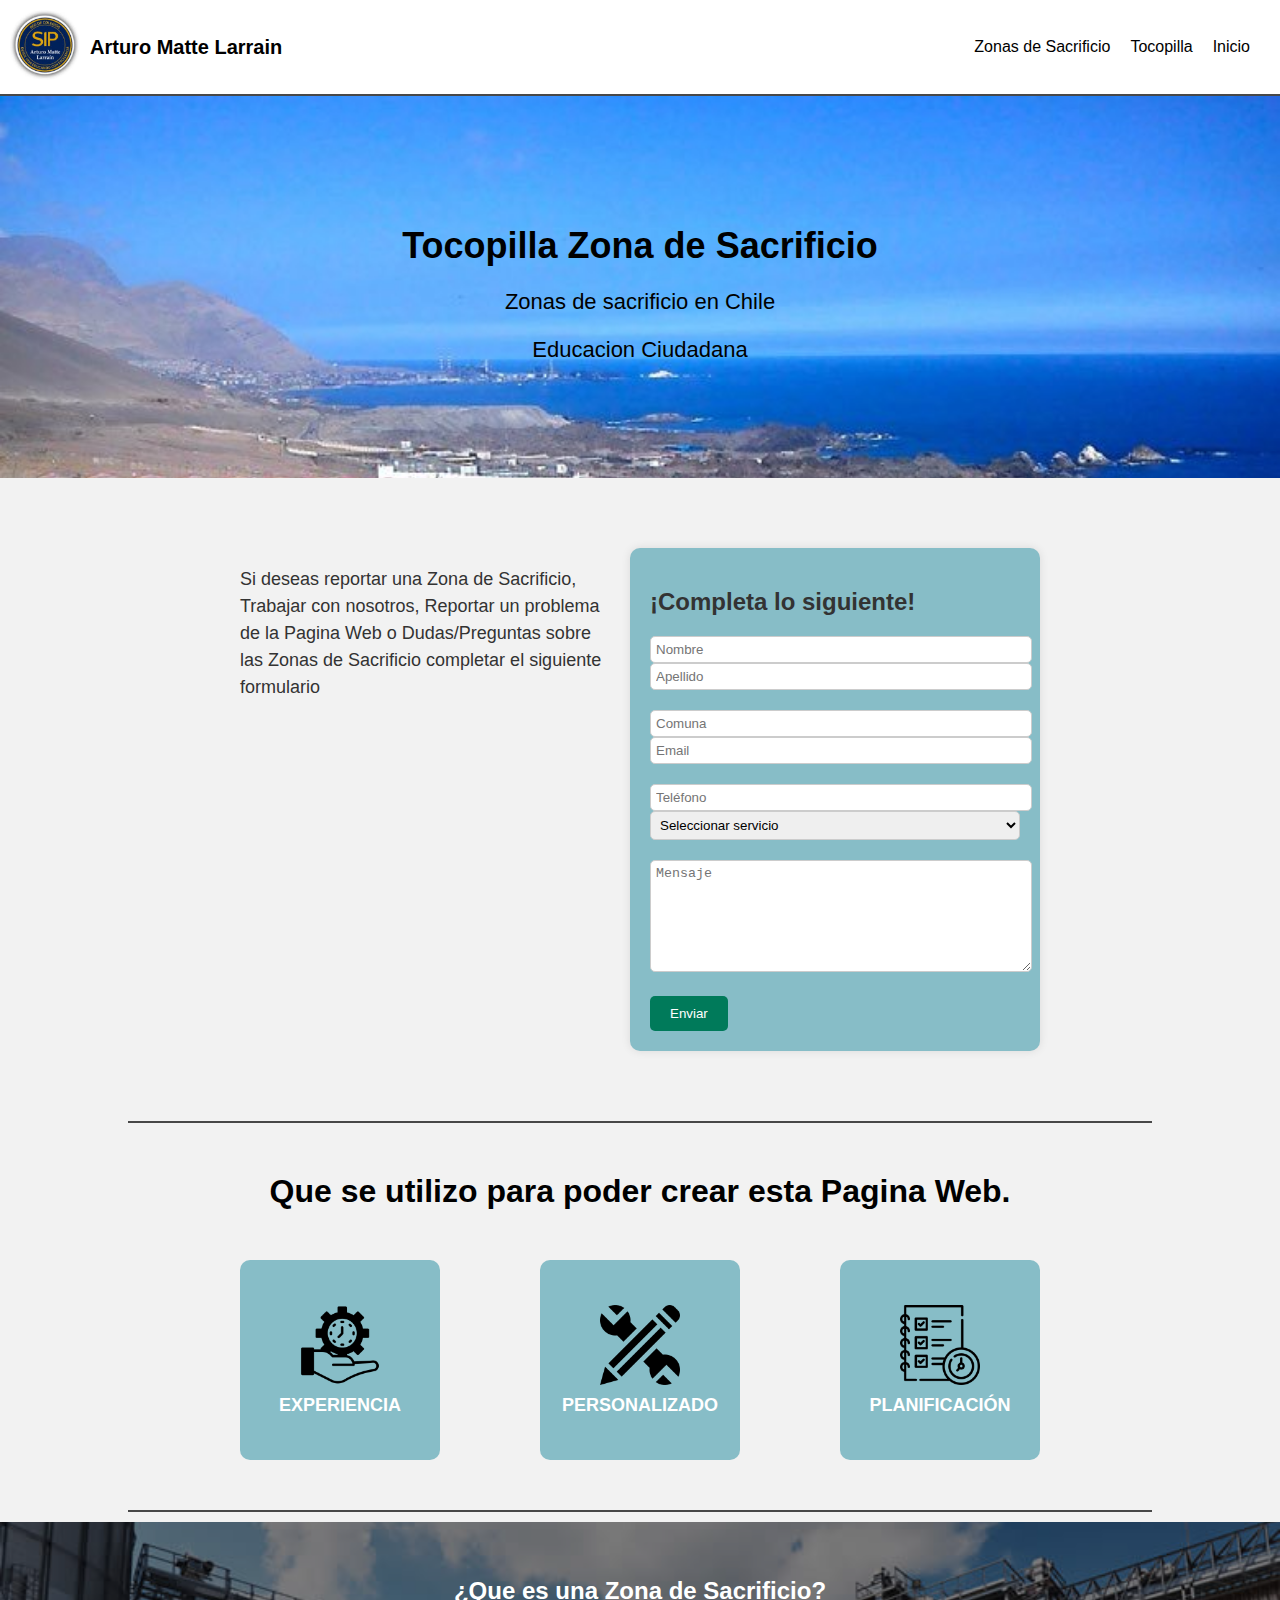
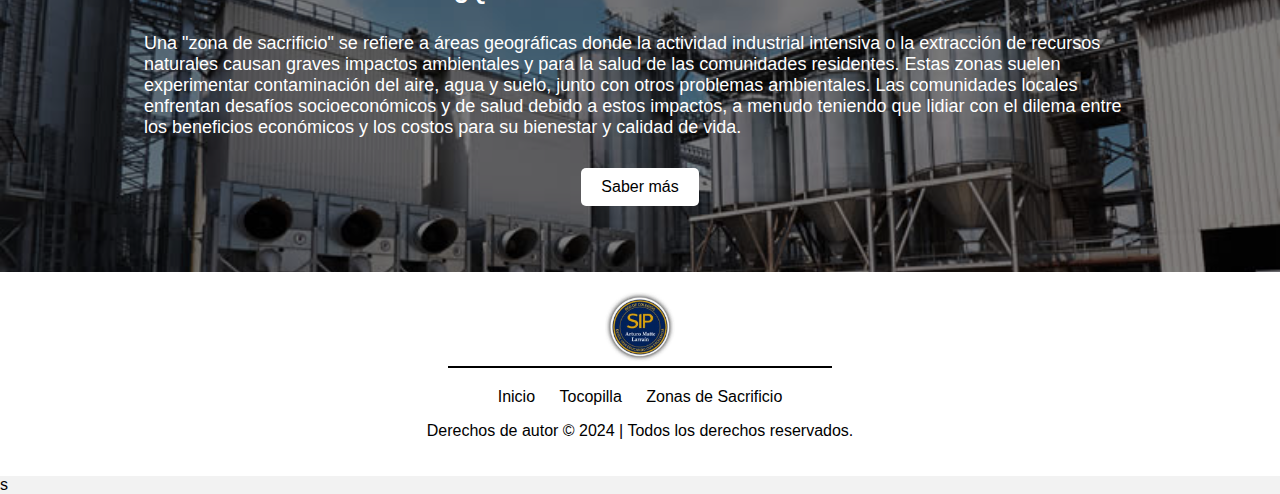
<file: index.html>
<!DOCTYPE html>
<html lang="en">

<head>
    <meta charset="UTF-8">
    <meta name="viewport" content="width=device-width, initial-scale=1.0">
    <title>Zonas de sacrificio</title>
    <link rel="stylesheet" href="style.css">
    <script src="java.js"></script>
    <link rel="icon" href="images/logo.png" type="image/x-icon">



</head>

<body>
    <!--Navegador-->
    <nav>
        <div class="logo-container">
            <a href="index.html"><img src="images/logosip.jpeg" alt="Logo-Sip" class="Logo-Sip"></a>
            <a href="index.html"><span class="logo-text">Arturo Matte Larrain</span></a>
        </div>
        <ul class="nav">
            <li><a href="zonadesacrifico.html">Zonas de Sacrificio</a></li>
            <li><a href="tocopilla.html">Tocopilla</a></li>
            <li><a href="index.html">Inicio</a></li>
        </ul>
    </nav>
    <!--Fin Navegador-->

    <!--Separador-->
    <div class="separador-container">
        <div class="separador"></div>
    </div>
    <!--Fin Separador-->

    <!--Foto principal-->
    <div class="backgroundprincipal">
        <div class="content-principal">
            <h1>Tocopilla Zona de Sacrificio</h1>
            <p>Zonas de sacrificio en Chile</p>
            <p>Educacion Ciudadana</p>
        </div>
    </div>
    <!--Fin Foto principal-->


    <!--Zonas de Sacrificio-->

    <body class="body2">
        <div class="container2">
            <div class="content2">
                <p>Si deseas reportar una Zona de Sacrificio, Trabajar con nosotros, Reportar un problema de la Pagina
                    Web o Dudas/Preguntas sobre las Zonas de Sacrificio completar el siguiente formulario</p>
            </div>
            <!--Fin Zonas de Sacrificio-->

            <!--Formulario-->
            <div class="form-container2">
                <h2>¡Completa lo siguiente!</h2>
                <form id="contact-form" action="https://formsubmit.co/97b6da5b91cd9c36e81427c4e87e1a9d" method="POST">
                    <div class="form-group2">
                        <input type="text" name="nombre" id="nombre" placeholder="Nombre" required>
                        <input type="text" name="apellido" id="apellido" placeholder="Apellido" required>
                    </div>
                    <div class="form-group2">
                        <input type="text" name="comuna" id="comuna" placeholder="Comuna" required>
                        <input type="email" name="email" id="email" placeholder="Email" required>
                    </div>
                    <div class="form-group2">
                        <input type="tel" name="telefono" id="telefono" placeholder="Teléfono" required>
                        <select name="servicio" id="servicio" required>
                            <option value="" disabled selected>Seleccionar servicio</option>
                            <option value="Trabaja con Nosotros">Trabaja con Nosotros</option>
                            <option value="Dudas/Preguntas">Dudas/Preguntas</option>
                            <option value="Denunciar Zona de sacrificio">Denunciar zona</option>
                            <option value="Problemas/Fallas">Problemas/Fallas</option>
                        </select>
                    </div>
                    <div class="form-group2">
                        <textarea name="mensaje" id="mensaje" placeholder="Mensaje" required></textarea>
                    </div>
                    <button type="submit2" id="submit-btn">Enviar</button>
                </form>
            </div>
        </div>
        <!-- Fin Formulario -->

        <!--Separador-->
        <div class="separador-container2">
            <div class="separador2"></div>
        </div>
        <!--Fin Separador-->

        <!-- Contamos con: -->

        <body class="body3">
            <div class="container3">
                <h1>Que se utilizo para poder crear esta Pagina Web.</h1>
                <div class="square-container3">
                    <div class="square3">
                        <img src="images/logo1.png" alt="Experiencia">
                        <h2>Experiencia</h2>
                    </div>
                    <div class="square3">
                        <img src="images/logo2.png" alt="Personalizado">
                        <h2>Personalizado</h2>
                    </div>
                    <div class="square3">
                        <img src="images/logo3.png" alt="Planificación">
                        <h2>Planificación</h2>
                    </div>
                </div>
            </div>
            <!-- Fin Contamos con: -->

            <!--Separador-->
            <div class="separador-container3">
                <div class="separador3"></div>
            </div>
            <!--Fin Separador-->

            <!--¿Que es una zona?-->

            <body class="body4">
                <section class="service-section4">
                    <div class="overlay4">
                        <h2>¿Que es una Zona de Sacrificio?</h2>
                        <p>Una "zona de sacrificio" se refiere a áreas geográficas donde la actividad industrial
                            intensiva o la extracción de recursos naturales causan graves impactos ambientales y para la
                            salud de las comunidades residentes. Estas zonas suelen experimentar contaminación del aire,
                            agua y suelo, junto con otros problemas ambientales. Las comunidades locales enfrentan
                            desafíos socioeconómicos y de salud debido a estos impactos, a menudo teniendo que lidiar
                            con el dilema entre los beneficios económicos y los costos para su bienestar y calidad de
                            vida.</p>

                            <a href="zonadesacrifico.html" class="saber-mas">Saber más</a>

                    </div>
                </section>
                <!--Fin ¿Que es una zona?-->

                <!-- Footer -->
                <footer>
                    <img src="images/logosip.jpeg" alt="LogoSip" class="LogoSipp" width="70px" height="70px">
                    <div class="separadorfooter"></div>
                    <div class="nav-options">
                        <a href="index.html">Inicio</a>
                        <a href="tocopilla.html">Tocopilla</a>
                        <a href="zonadesacrifico.html">Zonas de Sacrificio</a>
                    </div>
                    <p>Derechos de autor © 2024 | Todos los derechos reservados.</p>
                </footer>
                <!-- Fin Footer -->

            </body>

</html>s
</file>
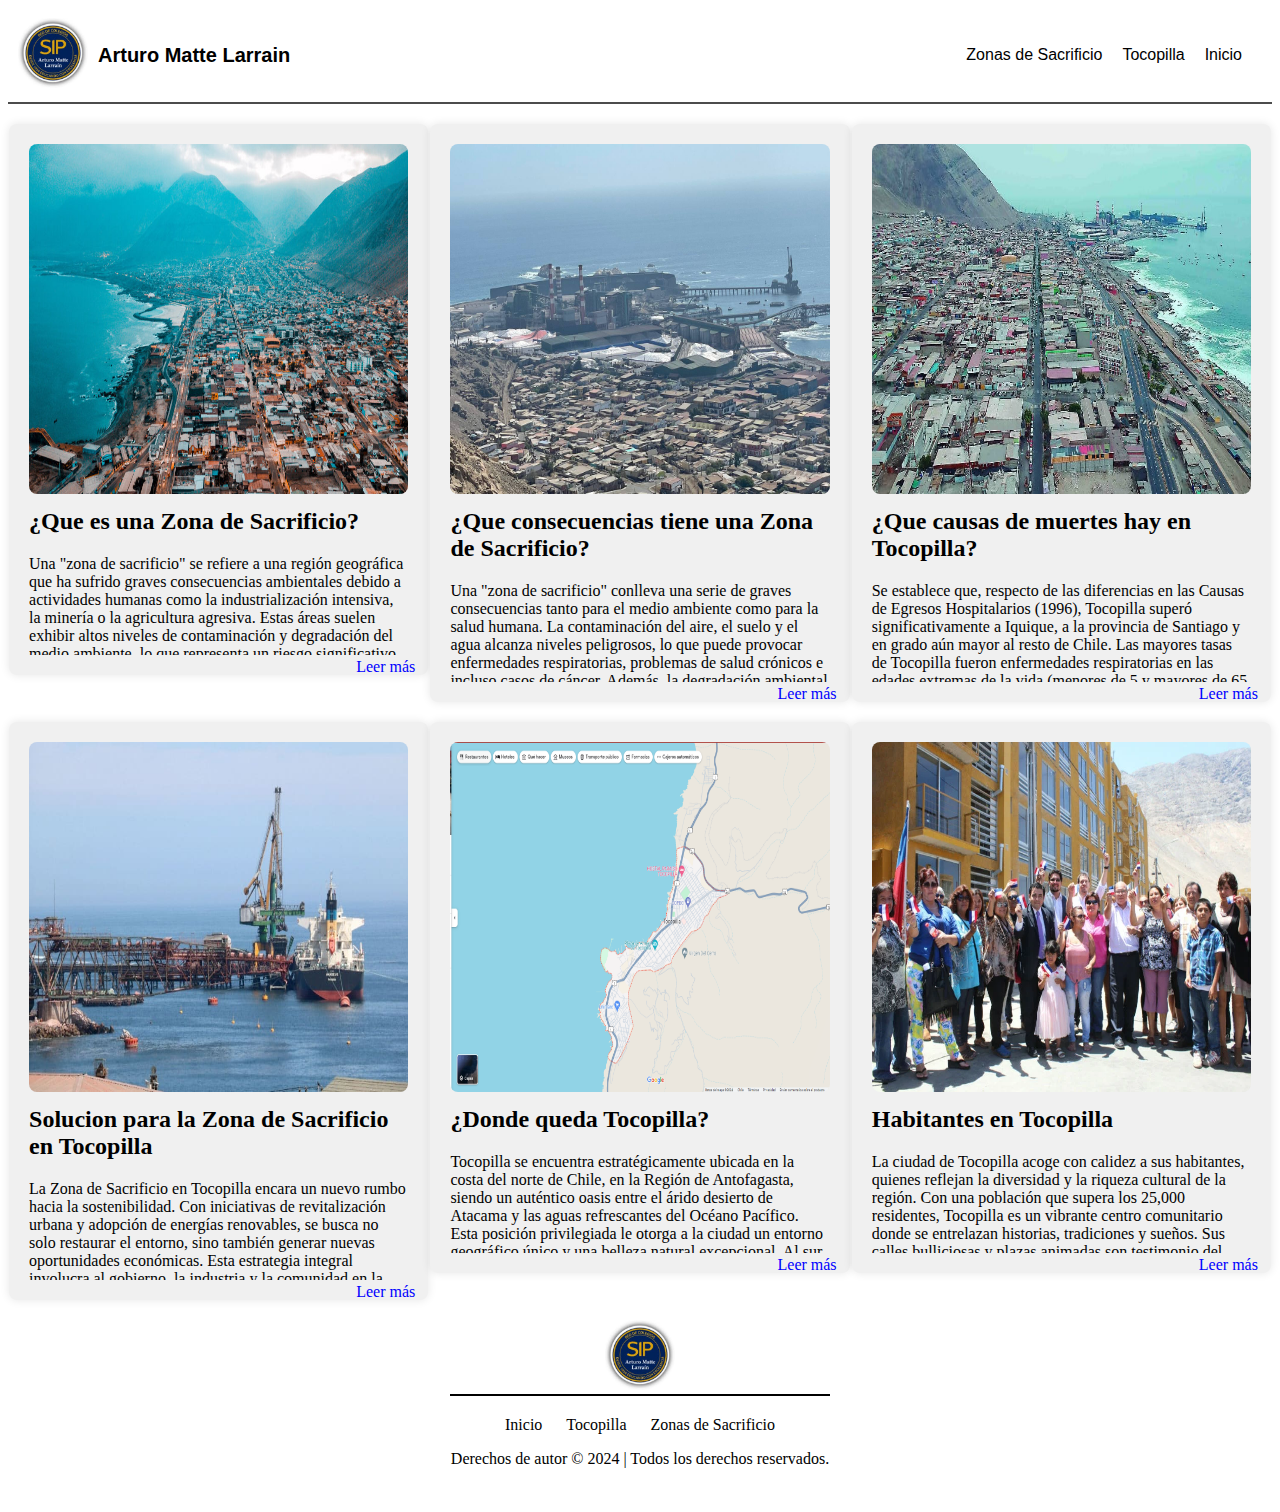
<file: tocopilla.html>
<!DOCTYPE html>
<html lang="en">

<head>
    <meta charset="UTF-8">
    <meta name="viewport" content="width=device-width, initial-scale=1.0">
    <title>Tocopilla</title>
    <link rel="stylesheet" href="style.css">
    <link rel="icon" href="images/logo.png" type="image/x-icon">



</head>

<body>
    <!--Navegador-->
    <nav>
        <div class="logo-container">
            <a href="index.html"><img src="images/logosip.jpeg" alt="Logo-Sip" class="Logo-Sip"></a>
            <a href="index.html"><span class="logo-text">Arturo Matte Larrain</span></a>
        </div>
        <ul class="nav">
            <li><a href="zonadesacrifico.html">Zonas de Sacrificio</a></li>
            <li><a href="tocopilla.html">Tocopilla</a></li>
            <li><a href="index.html">Inicio</a></li>
        </ul>
    </nav>
    <!--Fin Navegador-->

    <!--Separador-->
    <div class="separador-container">
        <div class="separador"></div>
    </div>

    <!--Fin Separador-->

    <!-- Aquí comienzan las cajitas -->
    <div class="containerbox">
        <div class="box">
            <img src="images/tocopilla1.png" alt="Imagen 1">
            <h2><strong>¿Que es una Zona de Sacrificio?</strong></h2>
            <p class="contentbox">Una "zona de sacrificio" se refiere a una región geográfica que ha sufrido graves
                consecuencias ambientales debido a actividades humanas como la industrialización intensiva, la minería o
                la agricultura agresiva. Estas áreas suelen exhibir altos niveles de contaminación y degradación del
                medio ambiente, lo que representa un riesgo significativo para la salud humana y el equilibrio
                ecológico. La etiqueta de "zona de sacrificio" implica que, en aras del desarrollo económico o de otros
                intereses, se ha permitido que esta región sufra daños significativos, a menudo a costa del bienestar de
                sus habitantes y del medio ambiente circundante. En muchos casos, abordar los problemas en estas zonas
                requiere intervenciones profundas y sostenidas para mitigar los impactos negativos y restaurar la salud
                ambiental y comunitaria.</p>
            <span class="read-morebox">Leer más</span>
        </div>
        <div class="box">
            <img src="images/tocopilla2.png" alt="Imagen 2">
            <h2><strong>¿Que consecuencias tiene una Zona de Sacrificio?</strong></h2>
            <p class="contentbox">Una "zona de sacrificio" conlleva una serie de graves consecuencias tanto para el
                medio ambiente como para la salud humana. La contaminación del aire, el suelo y el agua alcanza niveles
                peligrosos, lo que puede provocar enfermedades respiratorias, problemas de salud crónicos e incluso
                casos de cáncer. Además, la degradación ambiental afecta la biodiversidad local y los ecosistemas
                circundantes, con impactos negativos en la flora, la fauna y los recursos naturales. Las comunidades que
                residen en estas áreas enfrentan desafíos socioeconómicos significativos, incluida una calidad de vida
                reducida, dificultades para acceder a servicios básicos y una mayor vulnerabilidad ante desastres
                ambientales. La atención y acción urgentes son necesarias para abordar los problemas en estas zonas,
                implementando medidas de mitigación, restauración ambiental y protección de la salud pública.</p>
            <span class="read-morebox">Leer más</span>
        </div>
        <div class="box">
            <img src="images/tocopilla3.png" alt="Imagen 3">
            <h2><strong>¿Que causas de muertes hay en Tocopilla?</strong></h2>
            <p class="contentbox">Se establece que, respecto de las diferencias en las Causas de Egresos Hospitalarios
                (1996),
                Tocopilla superó significativamente a Iquique, a la provincia de Santiago y en grado aún mayor
                al resto de Chile. Las mayores tasas de Tocopilla fueron enfermedades respiratorias en las edades
                extremas de
                la vida (menores de 5 y mayores de 65 años), duplicando las tasas de Iquique. Seguidas por las
                enfermedades cardiovasculares en mayores de 65 años, que también duplican el riesgo de
                Iquique. Las enfermedades cardio isquémicas (coronaria) superaron a las cardio congestivas (cuando el
                corazón no puede bombear). Entre las enfermedades respiratorias las más importantes fueron
                la neumonía y la Enfermedad Pulmonar Obstructiva Crónica. El mayor riesgo de Tocopilla fue la
                enfermedad pulmonar obstructiva, seis veces más alto que en Iquique
            </p>

            <span class="read-morebox">Leer más</span>
        </div>
    </div>

    <div class="containerbox">
        <div class="box">
            <img src="images/tocopilla5.jpg" alt="Imagen 1">
            <h2><strong>Solucion para la Zona de Sacrificio en Tocopilla</strong></h2>
            <p class="contentbox">La Zona de Sacrificio en Tocopilla encara un nuevo rumbo hacia la sostenibilidad. Con
                iniciativas de revitalización urbana y adopción de energías renovables, se busca no solo restaurar el
                entorno, sino también generar nuevas oportunidades económicas. Esta estrategia integral involucra al
                gobierno, la industria y la comunidad en la construcción de un futuro próspero y equitativo. Al promover
                prácticas ecoamigables, se impulsa un cambio positivo que impacta tanto en el bienestar de los
                habitantes como en la preservación del medio ambiente. Este compromiso refleja una visión audaz de
                transformación, sentando las bases para un modelo de desarrollo sostenible en la región y más allá.</p>
            <span class="read-morebox">Leer más</span>
        </div>
        <div class="box">
            <img src="images/tocopilla4.png" alt="Imagen 2">
            <h2><strong>¿Donde queda Tocopilla?</strong></h2>
            <p class="contentbox">Tocopilla se encuentra estratégicamente ubicada en la costa del norte de Chile, en la
                Región de Antofagasta, siendo un auténtico oasis entre el árido desierto de Atacama y las aguas
                refrescantes del Océano Pacífico. Esta posición privilegiada le otorga a la ciudad un entorno geográfico
                único y una belleza natural excepcional. Al sur y al norte, Tocopilla se encuentra rodeada por el
                impresionante desierto de Atacama, considerado uno de los desiertos más áridos y fascinantes del mundo.
                Este vasto y misterioso paisaje desértico ofrece a los visitantes la oportunidad de explorar dunas de
                arena, salares resplandecientes y paisajes lunares surrealistas, todo dentro de un corto trayecto desde
                la ciudad.



            </p>
            <span class="read-morebox">Leer más</span>
        </div>
        <div class="box">
            <img src="images/tocopilla6.png" alt="Imagen 3">
            <h2><strong>Habitantes en Tocopilla</strong></h2>
            <p class="contentbox">La ciudad de Tocopilla acoge con calidez a sus habitantes, quienes reflejan la
                diversidad y la riqueza cultural de la región. Con una población que supera los 25,000 residentes,
                Tocopilla es un vibrante centro comunitario donde se entrelazan historias, tradiciones y sueños. Sus
                calles bulliciosas y plazas animadas son testimonio del espíritu acogedor y la hospitalidad de sus
                habitantes. Con una infraestructura que brinda servicios y comodidades adecuadas, Tocopilla ofrece un
                ambiente propicio para el desarrollo personal y comunitario. En este oasis entre el desierto y el mar,
                cada persona encuentra su lugar en la comunidad, contribuyendo al vibrante tejido social que define a
                esta ciudad costera.
            </p>

            <span class="read-morebox">Leer más</span>
        </div>
    </div>
    <!-- Aqui terminan las cajitas -->

    <!-- Footer -->
    <footer>
        <img src="images/logosip.jpeg" alt="LogoSip" class="LogoSipp" width="70px" height="70px">
        <div class="separadorfooter"></div>
        <div class="nav-options">
            <a href="index.html">Inicio</a>
            <a href="tocopilla.html">Tocopilla</a>
            <a href="zonadesacrifico.html">Zonas de Sacrificio</a>
        </div>
        <p>Derechos de autor © 2024 | Todos los derechos reservados.</p>
    </footer>
    <!-- Fin Footer -->



    <script src="tocopilla.js"></script>

</body>

</html>
</file>
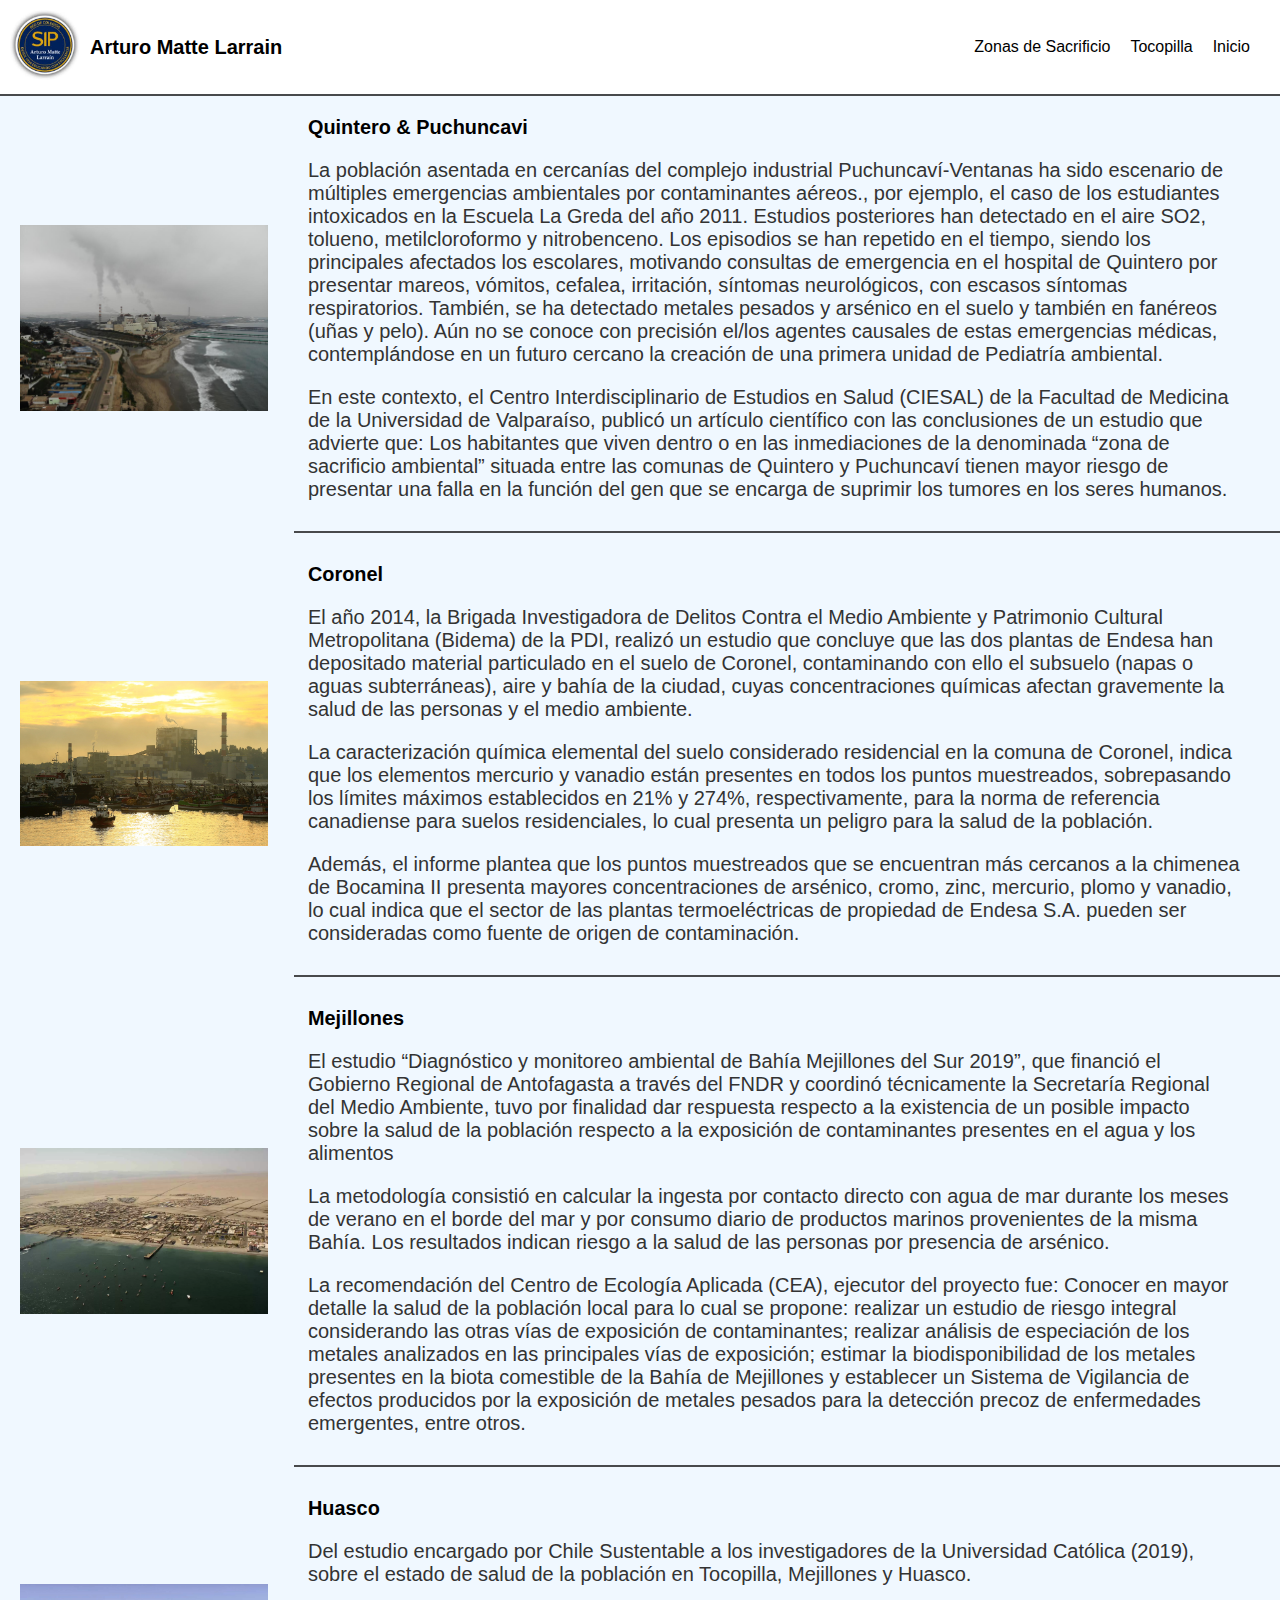
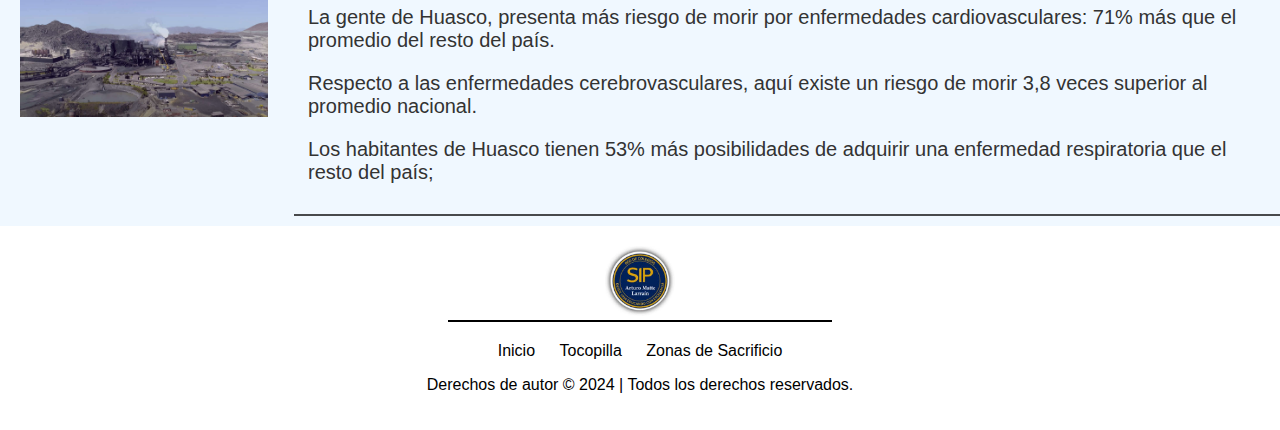
<file: zonadesacrifico.html>
<!DOCTYPE html>
<html lang="en">

<head>
    <meta charset="UTF-8">
    <meta name="viewport" content="width=device-width, initial-scale=1.0">
    <title>Zonas de sacrificio</title>
    <link rel="stylesheet" href="style.css">
    <script src="java.js"></script>
    <link rel="icon" href="images/logo.png" type="image/x-icon">
</head>
<body>
        <!--Navegador-->
        <nav>
            <div class="logo-container">
                <a href="index.html"><img src="images/logosip.jpeg" alt="Logo-Sip" class="Logo-Sip"></a>
                <a href="index.html"><span class="logo-text">Arturo Matte Larrain</span></a>
            </div>
            <ul class="nav">
                <li><a href="zonadesacrifico.html">Zonas de Sacrificio</a></li>
                <li><a href="tocopilla.html">Tocopilla</a></li>
                <li><a href="index.html">Inicio</a></li>
            </ul>
        </nav>
        <!--Fin Navegador-->

            <!--Separador-->
    <div class="separador-container">
        <div class="separador"></div>
    </div>
    <!--Fin Separador-->

  <!--Quintero y Puchancavi-->
  <body class="bodyquintero">
      <div class="contenedor-zonas">
    <img src="images/quintero.jpg" alt="Quintero & Puchancavi" class="Quintero">
    <div class="textoquintero">
        <h3 class="h3quintero">Quintero & Puchuncavi</h3>
        <p class="pquintero">La población asentada en cercanías del complejo industrial Puchuncaví-Ventanas ha sido escenario de
            múltiples emergencias ambientales por contaminantes aéreos., por ejemplo, el caso de los estudiantes
            intoxicados en la Escuela La Greda del año 2011. Estudios posteriores han detectado en el aire SO2,
            tolueno, metilcloroformo y nitrobenceno. Los episodios se han repetido en el tiempo, siendo los
            principales afectados los escolares, motivando consultas de emergencia en el hospital de Quintero por
            presentar mareos, vómitos, cefalea, irritación, síntomas neurológicos, con escasos síntomas
            respiratorios. También, se ha detectado metales pesados y arsénico en el suelo y también en fanéreos
            (uñas y pelo). Aún no se conoce con precisión el/los agentes causales de estas emergencias médicas,
            contemplándose en un futuro cercano la creación de una primera unidad de Pediatría ambiental.
        </p>
        <p class="pquintero">
            En este contexto, el Centro Interdisciplinario de Estudios en Salud (CIESAL) de la Facultad de Medicina
            de la Universidad de Valparaíso, publicó un artículo científico con las conclusiones de un estudio que
            advierte que: Los habitantes que viven dentro o en las inmediaciones de la denominada “zona de sacrificio
            ambiental” situada entre las comunas de Quintero y Puchuncaví tienen mayor riesgo de presentar
            una falla en la función del gen que se encarga de suprimir los tumores en los seres humanos.
        </p>
    </div>
</div>

    <!-- Fin Quintero y puchancavi -->

            <!--Separador-->
            <div class="separador-containerquintero">
                <div class="separadorquintero"></div>
            </div>
            <!--Fin Separador-->

            <!-- Coronel -->
            <body class="bodycoronel">
                <div class="contenedor-zonas">
              <img src="images/coronel.jpg" alt="Coronel" class="Coronel">
              <div class="textocoronel">
                  <h3 class="h3coronel">Coronel</h3>
                  <p class="pcoronel">El año 2014, la Brigada Investigadora de Delitos Contra el Medio Ambiente y Patrimonio Cultural
                    Metropolitana (Bidema) de la PDI, realizó un estudio que concluye que las dos plantas de Endesa han
                    depositado material particulado en el suelo de Coronel, contaminando con ello el subsuelo (napas o
                    aguas subterráneas), aire y bahía de la ciudad, cuyas concentraciones químicas afectan gravemente la
                    salud de las personas y el medio ambiente.
                  </p>
                  <p class="pcoronel">
                    La caracterización química elemental del suelo considerado residencial en la comuna de Coronel,
                    indica que los elementos mercurio y vanadio están presentes en todos los puntos muestreados,
                    sobrepasando los límites máximos establecidos en 21% y 274%, respectivamente, para la norma
                    de referencia canadiense para suelos residenciales, lo cual presenta un peligro para la salud de la
                    población.
                  </p>
                  <p class="pcoronel">
                    Además, el informe plantea que los puntos muestreados que se encuentran más cercanos a la chimenea
                    de Bocamina II presenta mayores concentraciones de arsénico, cromo, zinc, mercurio, plomo y vanadio,
                    lo cual indica que el sector de las plantas termoeléctricas de propiedad de Endesa S.A. pueden ser
                    consideradas como fuente de origen de contaminación.
                  </p>
              </div>
          </div>
            <!-- Fin Coronel -->

            <!--Separador-->
             <div class="separador-containercoronel">
                 <div class="separadorcoronel"></div>
                </div>
            <!--Fin Separador-->
            
  <!--Mejillones-->
  <body class="bodymejillones">
    <div class="contenedor-zonas">
  <img src="images/mejillones.jpg" alt="Mejillones" class="Mejillones">
  <div class="textomejillones">
      <h3 class="h3mejillones">Mejillones</h3>
      <p class="pmejillones">El estudio “Diagnóstico y monitoreo ambiental de Bahía Mejillones del Sur 2019”, que financió el
        Gobierno Regional de Antofagasta a través del FNDR y coordinó técnicamente la Secretaría Regional
        del Medio Ambiente, tuvo por finalidad dar respuesta respecto a la existencia de un posible impacto
        sobre la salud de la población respecto a la exposición de contaminantes presentes en el agua y los
        alimentos
      </p>
      <p class="pmejillones">
        La metodología consistió en calcular la ingesta por contacto directo con agua de mar durante los meses
        de verano en el borde del mar y por consumo diario de productos marinos provenientes de la misma
        Bahía. Los resultados indican riesgo a la salud de las personas por presencia de arsénico.        
      </p>
    <p class="pmejillones">
        La recomendación del Centro de Ecología Aplicada (CEA), ejecutor del proyecto fue: Conocer en mayor detalle la salud de la población local para lo cual se propone: realizar un
        estudio de riesgo integral considerando las otras vías de exposición de contaminantes; realizar
        análisis de especiación de los metales analizados en las principales vías de exposición; estimar la
        biodisponibilidad de los metales presentes en la biota comestible de la Bahía de Mejillones y
        establecer un Sistema de Vigilancia de efectos producidos por la exposición de metales pesados
        para la detección precoz de enfermedades emergentes, entre otros.

    </p>
  </div>
</div>
  <!-- Fin Mejillones -->

     <!--Separador-->
     <div class="separador-containermejillones">
       <div class="separadormejillones"></div>
          </div>
    <!--Fin Separador-->


      <!--Huasco-->
  <body class="bodyhuasco">
    <div class="contenedor-zonas">
  <img src="images/huasco.jpg" alt="Huasco" class="Huasco">
  <div class="textohuasco">
      <h3 class="h3huasco">Huasco</h3>
      <p class="phuasco">Del estudio encargado por Chile Sustentable a los investigadores de la Universidad Católica (2019),
        sobre el estado de salud de la población en Tocopilla, Mejillones y Huasco.
      </p>
      <p class="phuasco">
        La gente de Huasco, presenta más riesgo de morir por enfermedades cardiovasculares: 71%
        más que el promedio del resto del país.  
      </p>
      <p class="phuasco">
        Respecto a las enfermedades cerebrovasculares, aquí existe un riesgo de morir 3,8 veces
        superior al promedio nacional. 
      </p>
      <p class="phuasco">
        Los habitantes de Huasco tienen 53% más posibilidades de adquirir una enfermedad respiratoria
        que el resto del país;  
      </p>
  </div>
</div>
  <!-- Fin Huasco -->

       <!--Separador-->
       <div class="separador-containerhuasco">
        <div class="separadorhuasco"></div>
           </div>
     <!--Fin Separador-->

                <!-- Footer -->
                <footer>
                  <img src="images/logosip.jpeg" alt="LogoSip" class="LogoSipp" width="70px" height="70px">
                  <div class="separadorfooter"></div>
                  <div class="nav-options">
                      <a href="index.html">Inicio</a>
                      <a href="tocopilla.html">Tocopilla</a>
                      <a href="zonadesacrifico.html">Zonas de Sacrificio</a>
                  </div>
                  <p>Derechos de autor © 2024 | Todos los derechos reservados.</p>
              </footer>
              <!-- Fin Footer -->


</body>
</html>
</file>
<file: style.css>
nav{
    background-color: white;
    color: black;
    padding: 10px;
    display: flex;
    justify-content: space-between;
    align-items: center;
    font-family: Arial, Helvetica, sans-serif;
}


.logo-container{
    display: flex;
    align-items: center;
}

.logo-container a{
    text-decoration: none;
    color: black;
}

.logo-container a:hover{
    color: aqua;
}

.Logo-Sip{
    width: 70px;
    height: 70px;
    margin-right: 10px;
}

.logo-text{
    font-size: 20px;
    font-weight: bold;
}

.nav{
    list-style: none;
    margin: 0;
    padding: 0;
    display: flex;
}

.nav li{
    margin-right: 20px;
}

.nav a{
    text-decoration: none;
    color: black;
}

.nav a:hover{
    color: #987da3;
}


/*separador*/

.separador-container{
    width: 100%; /* Ancho del contenedor */
    margin: 0 auto; /* Centrar horizontalmente */
}

.separador {
    width: 100%;
    height: 2px;
    background-color: black;
    margin: 0px 0; /* Espacio superior e inferior */
    opacity: 70%;
}

/*fotoprincipal*/
.backgroundprincipal {
    background-image: url('images/tocopilla.jpg'); 
    background-size: cover;
    padding: 105px 0;
    opacity: 1;
}

.content-principal {
    text-align: center;
    color: #000000;
}

.content-principal h1 {
    font-size: 36px;
    margin-bottom: 20px;
}

.content-principal p {
    font-size: 22px;
    margin-bottom: 10px;
}

/*form*/
.form-container2 {
    flex: 1;
    background-color: #87bdc7;
    padding: 20px;
    border-radius: 10px;
    box-shadow: 0 0 10px rgba(0, 0, 0, 0.1);
}

.form-container2 h2 {
    font-size: 24px;
    color: #333;
    margin-bottom: 20px;
}

.form-group2 {
    margin-bottom: 20px;
}

.form-group2 input,
.form-group2 select,
.form-group2 textarea {
    width: 100%;
    padding: 5px;
    border-radius: 5px;
    border: 1px solid #ccc;
}

.form-group2 textarea {
    height: 100px;
}

button[type="submit2"] {
    background-color: #007a5a;
    color: white;
    padding: 10px 20px;
    border: none;
    border-radius: 5px;
    cursor: pointer;
    transition: background-color 0.3s;
}

button[type="submit2"]:hover {
    background-color: #005643;
}

/*Zonadesacrificio*/
.body2 {
    margin: 0;
    padding: 0;
    font-family: Arial, sans-serif;
    background-color: #f2f2f2;
}

.container2 {
    max-width: 800px;
    margin: 50px auto;
    padding: 20px;
    display: flex;
}

.content2 {
    flex: 1;
    padding-right: 20px;
}

.content2 p {
    font-size: 18px;
    line-height: 1.5;
    color: #333;
}

/*separador2*/

.separador-container2{
    width: 80%; /* Ancho del contenedor */
    margin: 0 auto; /* Centrar horizontalmente */
}

.separador2 {
    width: 100%;
    height: 2px;
    background-color: black;
    margin: 0px 0; /* Espacio superior e inferior */
    opacity: 70%;
}

/*contamos con*/
.body3 {
    margin: 0;
    padding: 0;
    font-family: Arial, sans-serif;
    background-color: #f2f2f2;
}

.container3 {
    max-width: 800px;
    margin: 50px auto;
    text-align: center;
}

.square-container3 {
    display: flex;
    justify-content: space-between;
    margin-top: 50px;
}

.square3 {
    width: 200px;
    height: 200px;
    background-color: #87bdc7;
    color: #fff;
    display: flex;
    flex-direction: column;
    justify-content: center;
    align-items: center;
    border-radius: 10px;
}

.square3 img {
    max-width: 80px;
    margin-bottom: 10px;
}

.square3 h2 {
    font-size: 18px;
    margin: 0;
    text-transform: uppercase;
}
.containerseparator {
    width: 80%; /* Ancho del contenedor */
    margin: 0 auto; /* Centrar horizontalmente */
}

.separator {
    width: 100%;
    height: 2px;
    background-color: black;
    margin: 20px 0; /* Espacio superior e inferior */
}

/*separador3*/
.separador-container3{
    width: 80%; /* Ancho del contenedor */
    margin: 0 auto; /* Centrar horizontalmente */
}

.separador3 {
    width: 100%;
    height: 2px;
    background-color: black;
    margin: 10px 0; /* Espacio superior e inferior */
    opacity: 70%;

}

/*¿Que es una zona?*/
.service-section4 {
    position: relative;
    width: 100%;
    height: 350px; /* Ajusta la altura según necesites */
    background-image: url('images/industria.jpg'); /* Reemplaza 'foto.jpg' con la ruta de tu imagen */
    background-size: cover;
    background-position: center;
}

.overlay4 {
    position: absolute;
    top: 0;
    left: 0;
    width: 100%;
    height: 100%;
    background-color: rgba(0, 0, 0, 0.5); /* Opacidad del rectángulo */
    display: flex;
    flex-direction: column;
    justify-content: center;
    align-items: center;
    color: white;
    padding: 20px;
    box-sizing: border-box;
}

.overlay4 h2 {
    font-size: 24px;
    margin-bottom: 10px;
}

.overlay4 p {
    font-size: 18px;
    margin-bottom: 0;
    justify-content: center;
    width: 80%;
}
.saber-mas {
    display: inline-block;
    padding: 10px 20px;
    margin: 30px;
    background-color: #ffffff;
    color: rgb(0, 0, 0);
    text-decoration: none;
    border-radius: 5px;
    font-size: 16px;
    transition: background-color 0.3s;
  }
  
  .saber-mas:hover {
    background-color: #6d796d;
  }

/*footer*/
footer{
    background-color: rgb(255, 255, 255);
    color: black;
    text-align: center;
    padding: 20px 0;
}

.separadorfooter{
    width: 50%;
    height: 2px;
    background-color: black;
    margin: 10px 0; /* Espacio superior e inferior */
    opacity: 100%;
}

.separadorfooter{
    width: 30%; /* Ancho del contenedor */
    margin: 0 auto; /* Centrar horizontalmente */
}

.nav-options{
    margin-top: 20px;
}

.nav-options a{
    color: black;
    text-decoration: none;
    margin: 0 10px;
}

.nav-options a:hover{
    text-decoration: underline;
}

/*quintero*/

.bodyquintero{
    margin: 0;
    font-family: 'lato' ,sans-serif;
    background-color: aliceblue;
  }
  
  .contenedor-zonas{
    display: flex;
    align-items: center;
    justify-content: center;
    width: 100%;
    padding: 0 20px;
    box-sizing: border-box;
  }
  
  .Quintero{
    max-width: 20%;
    margin-top: 20px;
  }
  
  .textoquintero{
    font-size: 17px;
    padding-left: 20px;
    margin-left: 20px;
    margin-right: 20px;
  }
  
  .h3quintero{
    color: #000000;
  }
  
  .pquintero{
    color: #333;
    font-size: 20px;
  }

  /*separador quintero*/
  .separadorquintero{
    width: 50%;
    height: 2px;
    background-color: black;
    margin: 10px 0; /* Espacio superior e inferior */
    opacity: 70%;
}

.separadorquintero{
    width: 77%; /* Ancho del contenedor */
    margin-left: auto; /* Centrar horizontalmente */
}

/* Coronel */
.bodycoronel{
    margin: 0;
    font-family: 'lato' ,sans-serif;
    background-color: aliceblue;
  }
  
  .contenedor-zonas{
    display: flex;
    align-items: center;
    justify-content: center;
    width: 100%;
    padding: 0 20px;
    box-sizing: border-box;
  }
  
  .Coronel{
    max-width: 20%;
    margin-top: 20px;
  }
  
  .textocoronel{
    font-size: 17px;
    padding-left: 20px;
    margin-left: 20px;
    margin-right: 20px;
  }
  
  .h3coronel{
    color: #000000;
  }
  
  .pcoronel{
    color: #333;
    font-size: 20px;
  }

  /*separador coronel*/
  .separadorcoronel{
    width: 50%;
    height: 2px;
    background-color: black;
    margin: 10px 0; /* Espacio superior e inferior */
    opacity: 70%;
}

.separadorcoronel{
    width: 77%; /* Ancho del contenedor */
    margin-left: auto; /* Centrar horizontalmente */
}

/* Mejillones */
.bodymejillones{
    margin: 0;
    font-family: 'lato' ,sans-serif;
    background-color: aliceblue;
  }
  
  .contenedor-zonas{
    display: flex;
    align-items: center;
    justify-content: center;
    width: 100%;
    padding: 0 20px;
    box-sizing: border-box;
  }
  
  .Mejillones{
    max-width: 20%;
    margin-top: 20px;
  }
  
  .textomejillones{
    font-size: 17px;
    padding-left: 20px;
    margin-left: 20px;
    margin-right: 20px;
  }
  
  .h3mejillones{
    color: #000000;
  }
  
  .pmejillones{
    color: #333;
    font-size: 20px;
  }

  /*separador mejillones*/
  .separadormejillones{
    width: 50%;
    height: 2px;
    background-color: black;
    margin: 10px 0; /* Espacio superior e inferior */
    opacity: 70%;
}

.separadormejillones{
    width: 77%; /* Ancho del contenedor */
    margin-left: auto; /* Centrar horizontalmente */
}


/* Huasco */
.bodyhuasco{
    margin: 0;
    font-family: 'lato' ,sans-serif;
    background-color: aliceblue;
  }
  
  .contenedor-zonas{
    display: flex;
    align-items: center;
    justify-content: center;
    width: 100%;
    padding: 0 20px;
    box-sizing: border-box;
  }
  
  .Huasco{
    max-width: 20%;
    margin-top: 20px;
  }
  
  .textohuasco{
    font-size: 17px;
    padding-left: 20px;
    margin-left: 20px;
    margin-right: 20px;
  }
  
  .h3huasco{
    color: #000000;
  }
  
  .phuasco{
    color: #333;
    font-size: 20px;
  }

  /*separador */
  .separadorhuasco{
    width: 50%;
    height: 2px;
    background-color: black;
    margin: 10px 0; /* Espacio superior e inferior */
    opacity: 70%;
}

.separadorhuasco{
    width: 77%; /* Ancho del contenedor */
    margin-left: auto; /* Centrar horizontalmente */
}


/*cajitas*/

  .containerbox {
    display: flex;
    justify-content: space-around;
    align-items: flex-start;
    margin-top: 20px;
  }
  
  .box {
    width: 30%;
    background-color: #f0f0f0;
    padding: 20px;
    border-radius: 8px;
    box-shadow: 0px 0px 10px rgba(0, 0, 0, 0.1);
    position: relative; /* Para posicionar la flecha */
  }
  
  /* Estilos para las imágenes */
  .box img {
    width: 100%;
    height: 350px;
    border-radius: 8px;
  }
  
  /* Estilos para el título */
  .box h2 {
    margin-top: 10px;
  }
  
  /* Estilos para la animación de ver más */
  .contentbox {
    max-height: 100px;
    overflow: hidden;
    transition: max-height 0.3s ease-out;
    margin-bottom: 0;
  }
  
  .expandedbox {
    max-height: 200px; /* Ajusta la altura deseada */
  }
  
  /* Estilos para la flecha "leer más" */
  .read-morebox {
    position: absolute;
    margin: 3px;
    right: 10px;
    cursor: pointer;
    color: blue;
  }
</file>
